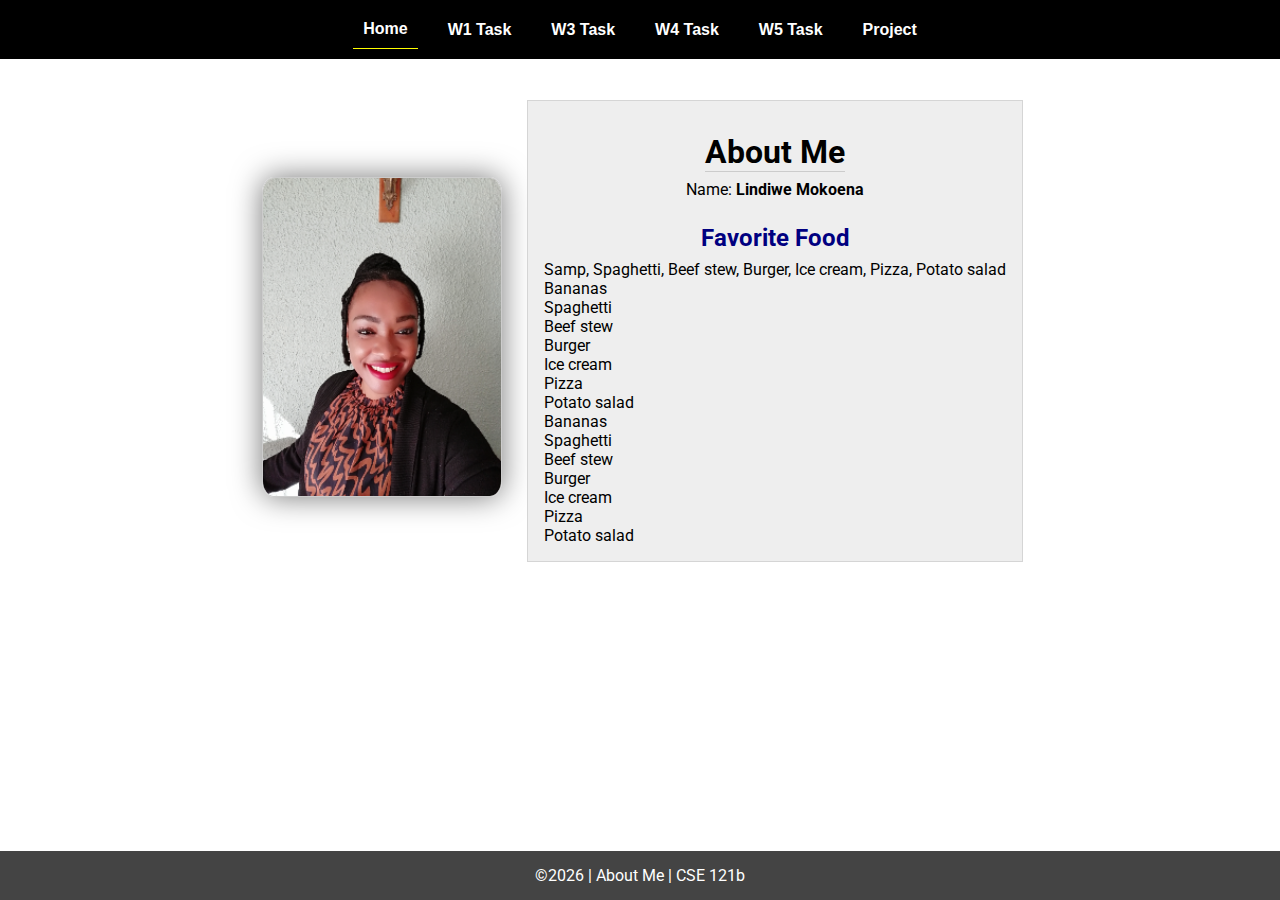
<file: index.html>
<!DOCTYPE html>
<html lang="en">

<head>
  <meta charset="UTF-8">
  <meta name="viewport" content="width=device-width, initial-scale=1.0">
  <title>About Me | CSE 121b | W02: Programming Tasks</title>
  <link rel="preconnect" href="https://fonts.googleapis.com">
  <link rel="preconnect" href="https://fonts.gstatic.com" crossorigin>
  <link href="https://fonts.googleapis.com/css2?family=Roboto:wght@400;600&display=swap"
    rel="stylesheet">
  <link rel="stylesheet" href="styles/main.css">
</head>

<body>
  <nav>
    <ul id="menu">
      <li><a id="toggleMenu">&equiv;</a></li>
      <li><a href="index.html" class="active">Home</a></li>
      <li><a href="w01-task.html">W1 Task</a></li>
      <li><a href="w03-task.html">W3 Task</a></li>
      <li><a href="w04-task.html">W4 Task</a></li>
      <li><a href="w05-task.html">W5 Task</a></li>
      <li><a href="project.html">Project</a></li>
    </ul>
  </nav>
  <main id="home">
    <picture>
      <img src="images/mypicture.jpg" alt="Placeholder Image">
    </picture>
    <section>
      <h1>About Me</h1>
      <div class="info">Name: <span id="name"></span></div>
      <h2>Favorite Food</h2>
      <div class="block" id="food"></div>
    </section>
  </main>
  <footer>
    &copy;<span id="year"></span> | About Me | CSE 121b
  </footer>
  <script src="scripts/main.js"></script>
  <script src="scripts/w02-task.js"></script>
</body>

</html>
</file>
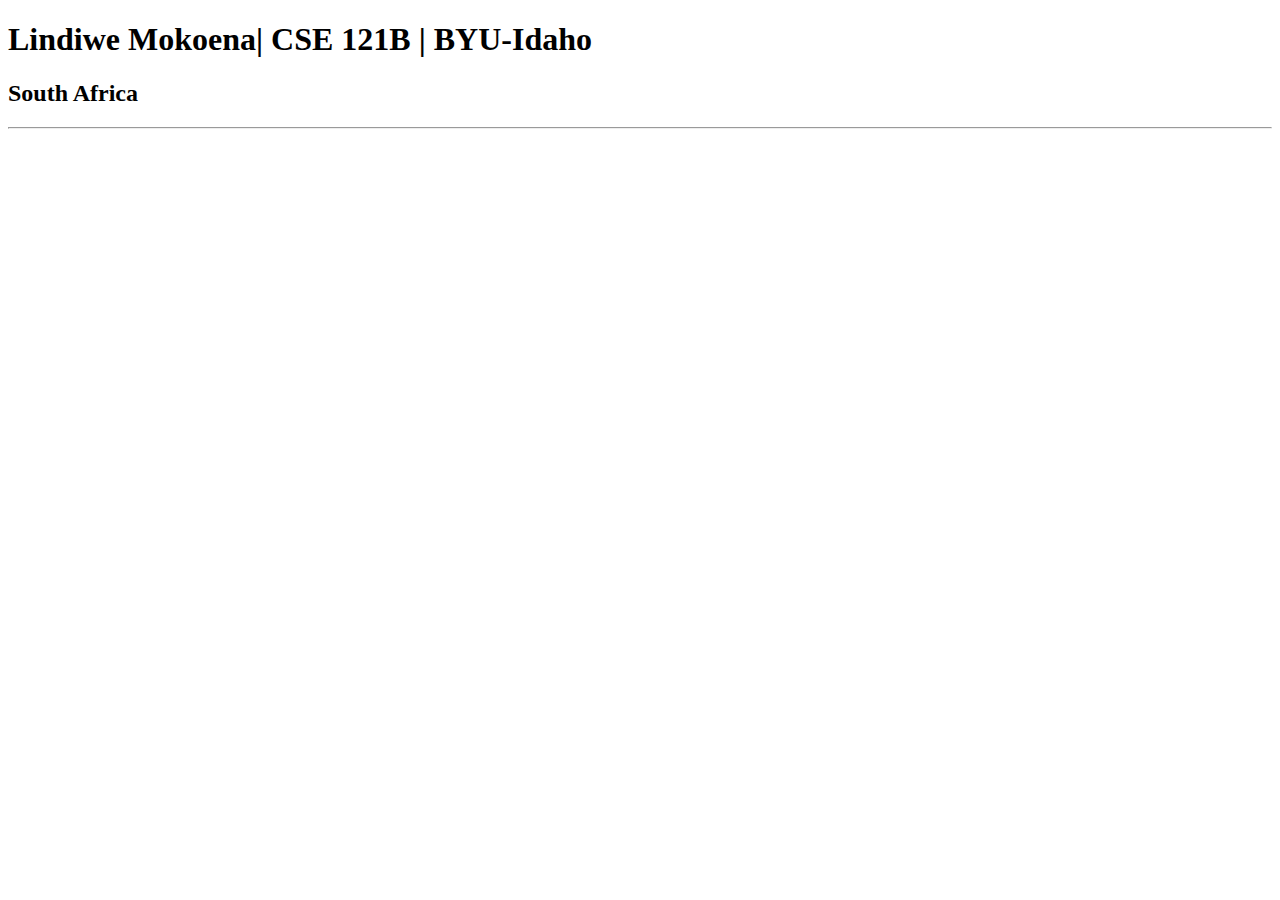
<file: index-old.html>
<!DOCTYPE html>
<html lang="en">
<head>
    <meta charset="UTF-8">
    <meta name="viewport" content="width=device-width, initial-scale=1.0">
    <title>Lindiwe Mokoena| CSE 121B | BYU-Idaho</title>
</head>
<body>
    <h1>Lindiwe Mokoena| CSE 121B | BYU-Idaho</h1>
    <h2>South Africa</h2>
    <hr>
</body>
</html>
</file>
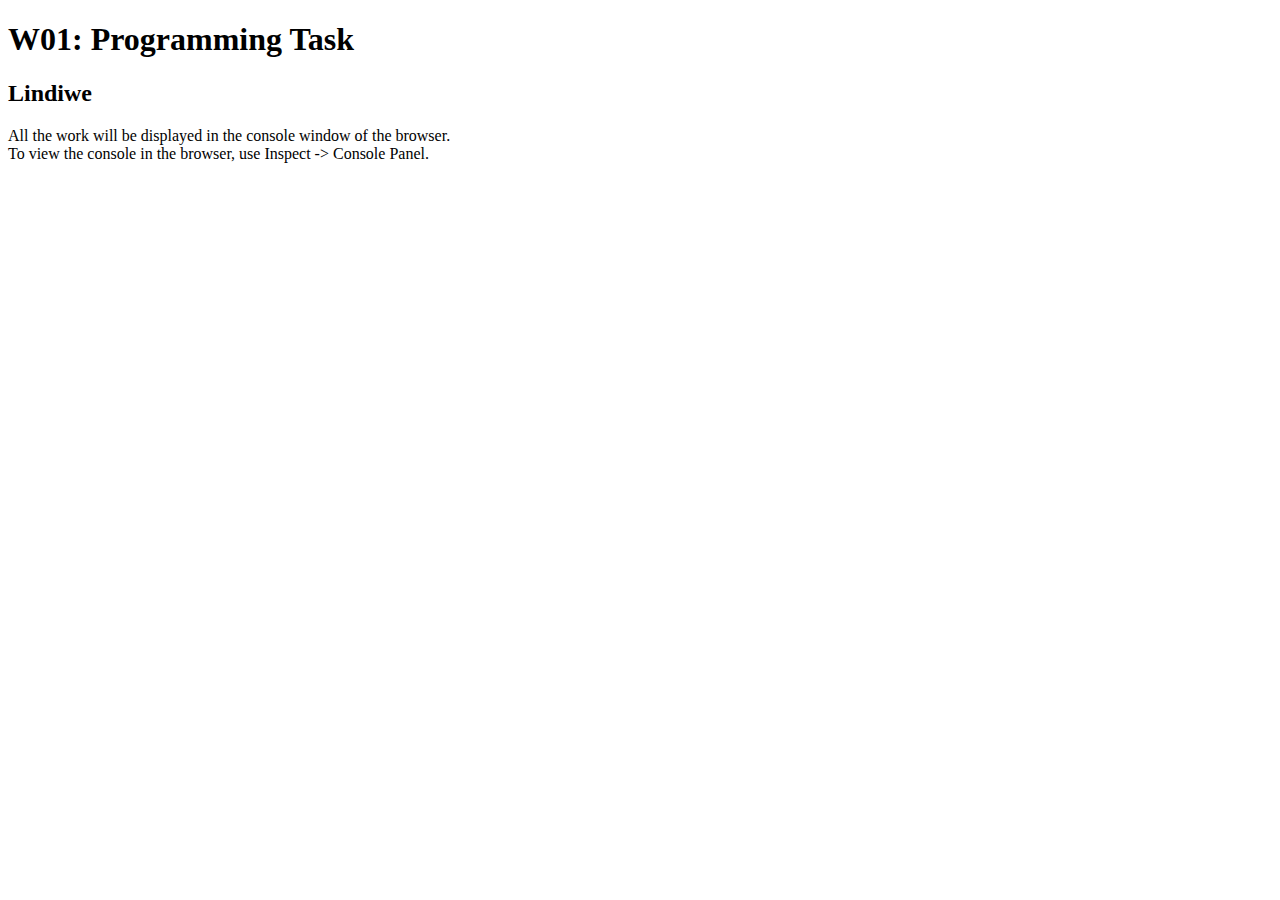
<file: w01-task.html>
<!DOCTYPE html>
<html lang="en">

<head>
  <meta charset="UTF-8">
  <meta name="viewport" content="width=device-width, initial-scale=1.0">
  <title>W01: Programming Task</title>
</head>

<body>
  <h1>W01: Programming Task</h1>
  <h2>Lindiwe</h2>
  <p>All the work will be displayed in the console window of the browser.
    <br>To view the console in the browser, use Inspect -> Console Panel.
  </p>

  <script src="w01-task.js"></script>

</body>
</html>
</file>
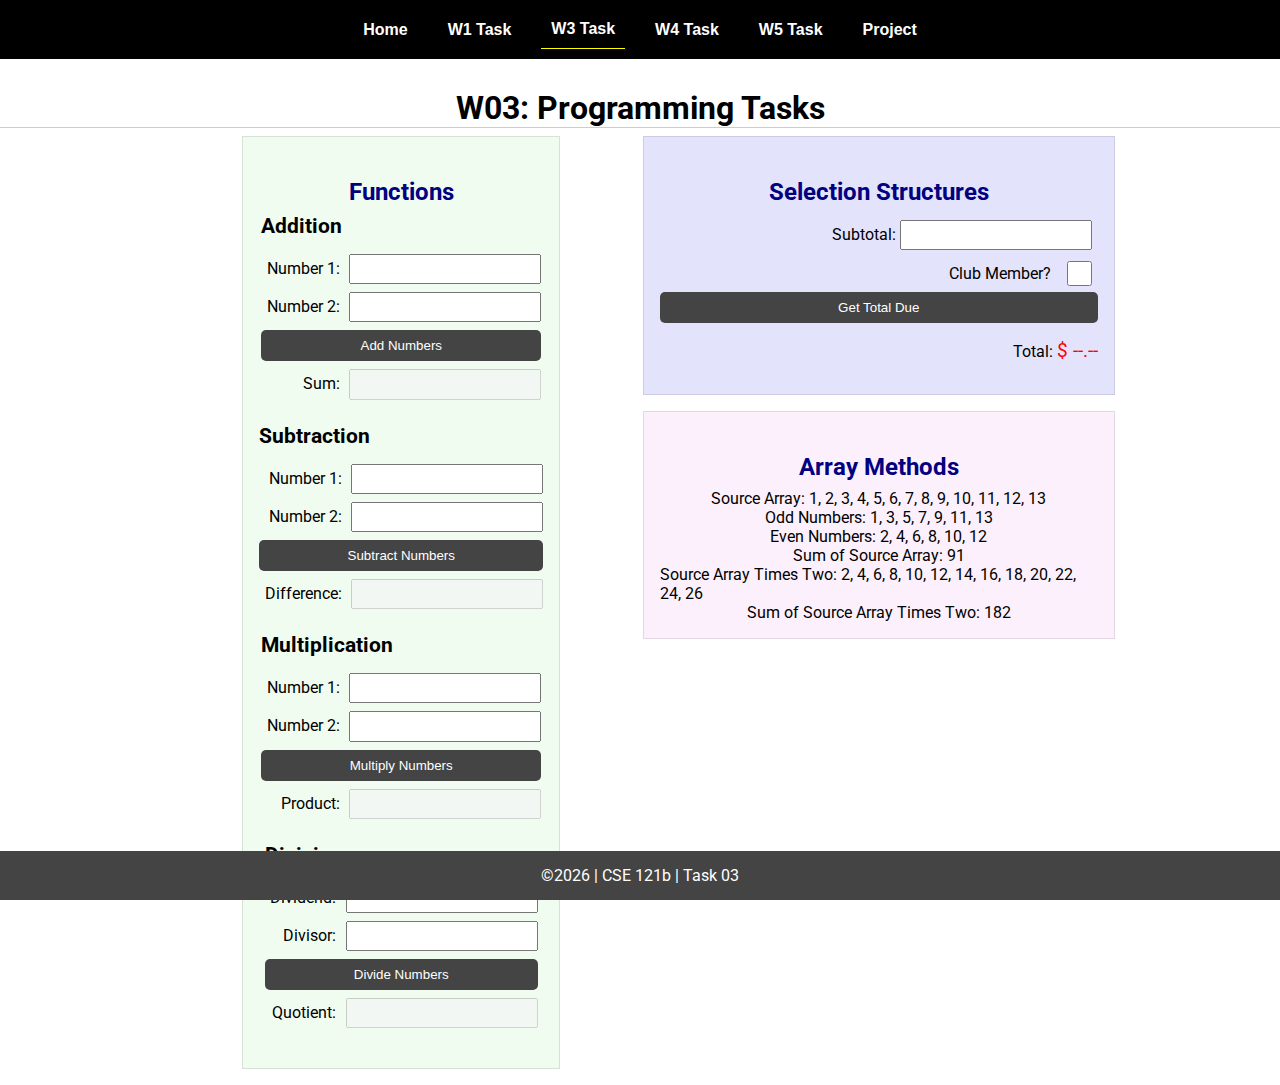
<file: w03-task.html>
<!DOCTYPE html>
<html lang="en">

<head>
    <meta charset="UTF-8">
    <meta name="viewport" content="width=device-width, initial-scale=1.0">
    <title>CSE 121b | W03: Programming Tasks</title>
    <link rel="preconnect" href="https://fonts.googleapis.com">
    <link rel="preconnect" href="https://fonts.gstatic.com" crossorigin>
    <link href="https://fonts.googleapis.com/css2?family=Roboto:wght@400;600&display=swap"
        rel="stylesheet">
    <link rel="stylesheet" href="styles/main.css">
</head>

<body>
    <nav>
        <ul id="menu">
            <li><a id="toggleMenu">&equiv;</a></li>
            <li><a href="index.html">Home</a></li>
            <li><a href="w01-task.html">W1 Task</a></li>
            <li><a href="w03-task.html" class="active">W3 Task</a></li>
            <li><a href="w04-task.html">W4 Task</a></li>
            <li><a href="w05-task.html">W5 Task</a></li>
            <li><a href="project.html">Project</a></li>
        </ul>
    </nav>>
    <header>
        <h1>W03: Programming Tasks</h1>
    </header>
    <main id="task3">
        <section id="section1">
            <h2>Functions</h2>
            <article>
                <h3>Addition</h3>
                <div>
                    <label for="add1">Number 1:</label>
                    <input type="text" id="add1" name="add1">
                </div>
                <div>
                    <label for="add2">Number 2:</label>
                    <input type="text" id="add2" name="add2">
                </div>
                <div>
                    <input type="button" id="addNumbers" value="Add Numbers">
                </div>
                <div>
                    <label for="sum">Sum:</label>
                    <input type="text" id="sum" name="sum" disabled>
                </div>
            </article>
            <article>
                <h3>Subtraction</h3>
                <div>
                    <label for="subtract1">Number 1:</label>
                    <input type="text" id="subtract1" name="subtract1">
                </div>
                <div>
                    <label for="subtract2">Number 2:</label>
                    <input type="text" id="subtract2" name="subtract2">
                </div>
                <div>
                    <input type="button" id="subtractNumbers" value="Subtract Numbers">
                </div>
                <div>
                    <label for="difference">Difference:</label>
                    <input type="text" id="difference" name="difference" disabled>
                </div>
            </article>
            <article>
                <h3>Multiplication</h3>
                <div>
                    <label for="factor1">Number 1:</label>
                    <input type="text" id="factor1" name="factor1">
                </div>
                <div>
                    <label for="factor2">Number 2:</label>
                    <input type="text" id="factor2" name="factor2">
                </div>
                <div>
                    <input type="button" id="multiplyNumbers" value="Multiply Numbers">
                </div>
                <div>
                    <label for="product">Product:</label>
                    <input type="text" id="product" name="product" disabled>
                </div>
            </article>
            <article>
                <h3>Division</h3>
                <div>
                    <label for="dividend">Dividend:</label>
                    <input type="text" id="dividend" name="dividend">
                </div>
                <div>
                    <label for="divisor">Divisor:</label>
                    <input type="text" id="divisor" name="divisor">
                </div>
                <div>
                    <input type="button" id="divideNumbers" value="Divide Numbers">
                </div>
                <div>
                    <label for="quotient">Quotient:</label>
                    <input type="text" id="quotient" name="quotient" disabled>
                </div>
            </article>
        </section>
        <div>
            <section id="section2">
                <h2>Selection Structures</h2>
                <label class="right">Subtotal:
                    <input type="number" id="subtotal" size="5">
                </label>
                <label class="middle right">
                    Club Member?
                    <input type="checkbox" id="member">
                </label>
                <div class="right">
                    <input type="button" id="getTotal" value="Get Total Due">
                </div>
                <div class="right">Total:
                    <span class="larger" id="total">$ --.--</span>
                </div>
            </section>
            <section id="section3">
                <h2>Array Methods</h2>
                <p>
                    Source Array: <span id="array"></span>
                </p>
                <p>
                    Odd Numbers: <span id="odds"></span>
                </p>
                <p>
                    Even Numbers: <span id="evens"></span>
                </p>
                <p>
                    Sum of Source Array: <span id="sumOfArray"></span>
                </p>
                <p>
                    Source Array Times Two: <span id="multiplied"></span>
                </p>
                <p>
                    Sum of Source Array Times Two: <span id="sumOfMultiplied"></span>
                </p>
            </section>
        </div>
    </main>
    <footer>
        &copy;<span id="year"></span> | CSE 121b | Task 03
    </footer>
    <script src="scripts/main.js"></script>
    <script>
        document.getElementById("year").innerHTML = new Date().getFullYear();
    </script>
    <script src="scripts/w03-task.js"></script>
</body>

</html>
</file>
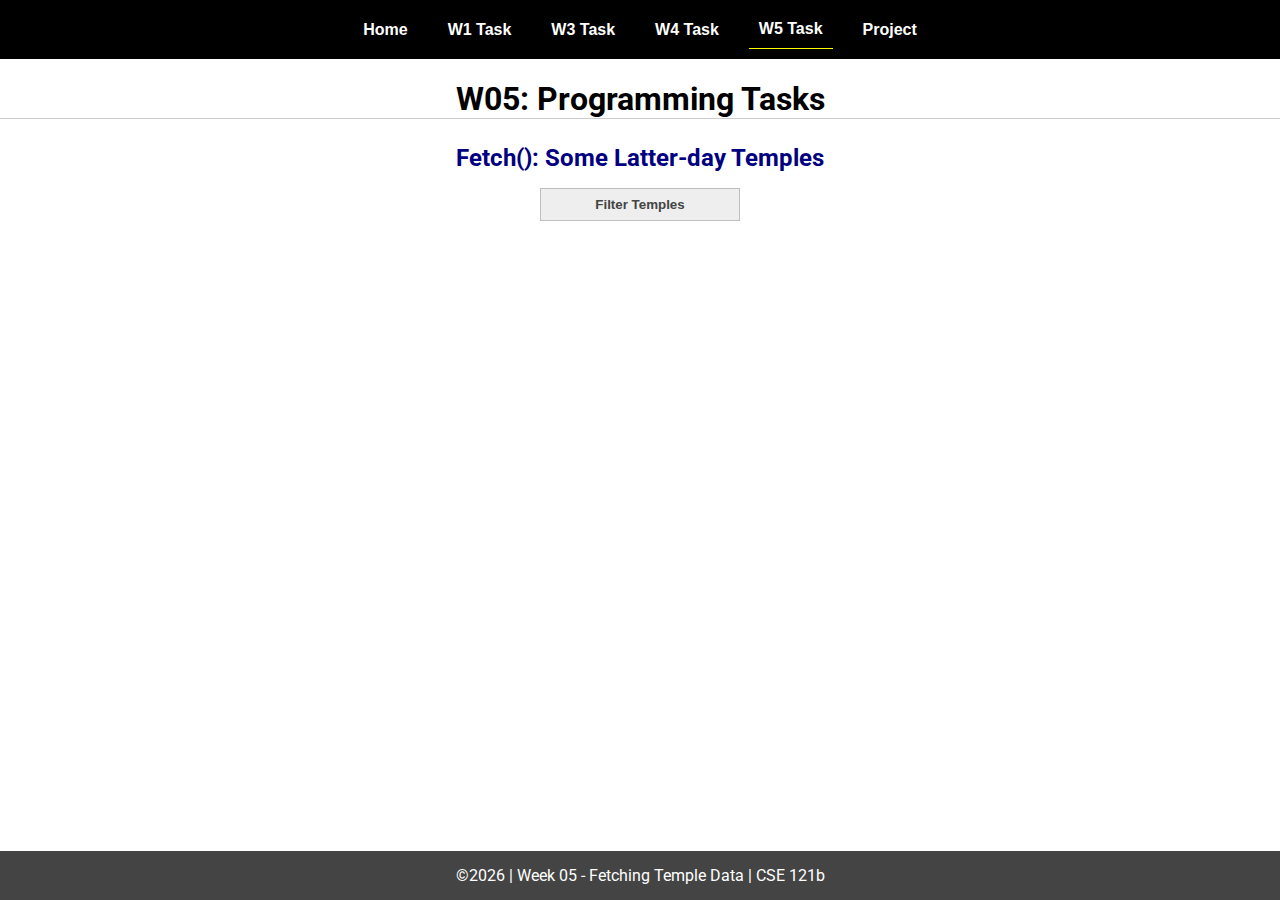
<file: w05-task.html>
<!DOCTYPE html>
<html lang="en">

<head>
  <meta charset="UTF-8">
  <meta name="viewport" content="width=device-width, initial-scale=1.0">
  <title>CSE 121b | W05: Programming Tasks</title>
  <link rel="preconnect" href="https://fonts.googleapis.com">
  <link rel="preconnect" href="https://fonts.gstatic.com" crossorigin>
  <link href="https://fonts.googleapis.com/css2?family=Roboto:wght@400;600&display=swap"
    rel="stylesheet">
  <link rel="stylesheet" href="styles/main.css">
</head>

<body>
  <nav>
    <ul id="menu">
      <li><a id="toggleMenu">&equiv;</a></li>
      <li><a href="index.html">Home</a></li>
      <li><a href="w01-task.html">W1 Task</a></li>
      <li><a href="w03-task.html">W3 Task</a></li>
      <li><a href="w04-task.html">W4 Task</a></li>
      <li><a href="w05-task.html" class="active">W5 Task</a></li>
      <li><a href="project.html">Project</a></li>
    </ul>
  </nav>
  <main id="gridly">
    <h1>W05: Programming Tasks</h1>
    <h2>Fetch(): Some Latter-day Temples</h2>

    <select id="sortBy" title="Choose a data filter.">
      <option value="" disabled selected>Filter Temples</option>
      <option value="utah">Utah</option>
      <option value="notutah">Outside of Utah</option>
      <option value="older">Built Before 1950</option>
      <option value="all">No Filter</option>
    </select>

    <div id="temples">
    </div>
  </main>


  <footer>
    &copy;<span id="year"></span> | Week 05 - Fetching Temple Data | CSE 121b
  </footer>
  <script src="scripts/main.js"></script>
  <script>
    document.getElementById("year").innerHTML = new Date().getFullYear();
  </script>
  <script src="scripts/w05-task.js"></script>
</body>

</html>
</file>
<file: styles/main.css>
/* Universal Selector */
* {
    margin: 0;
    padding: 0;
    box-sizing: border-box;
}

/* HTML Selectors */
body {
    font-family: 'Roboto', Helvetica, sans-serif;
}

nav {
    background-color: black;
    width: 100%;
    position: fixed;
    top: 0;
}

nav ul {
    display: flex;
    flex-direction: column;
    align-items: center;
    max-width: -moz-fit-content;
    max-width: fit-content;
    margin: 0 auto;
}

nav ul li {
    flex: 1 1 auto;
}

nav ul li:first-child {
    display: block;
    font-size: 2rem;
}

nav ul li:first-child a {
    padding: 1px 10px;
}

nav ul li {
    display: none;
    list-style: none;
    margin: 10px;
}

nav ul li a {
    display: block;
    padding: 10px;
    text-decoration: none;
    font-weight: 600;
    color: white;
    text-align: center;
    font-family: 'Arial Narrow', Arial, sans-serif;
}

nav ul li a:hover {
    background-color: #efefef;
    color: black;
}

h1,
h2 {
    text-align: center;
    margin: 1rem 0 .5rem;
}

h1 {
    border-bottom: 1px solid #ccc;
}

#gridly h1 {
    margin-top: 80px;
}

h2 {
    font-size: 1.5rem;
    color: navy;
    text-align: center;
    margin-top: 25px;
}

h3 {
    font-size: 1.3rem;
    margin-bottom: 1rem;
}

header {
    margin-top: 70px;
}

picture {
    margin: 0 auto;
}

picture img {
    width: 240px;
    height: auto;
    border-radius: 5%;
    border: 1px solid #ccc;
    box-shadow: 0 0 30px #777;
}

section {
    display: flex;
    flex-direction: column;
    align-items: center;
    margin: 0 auto 1rem;
    border: 1px solid rgba(0, 0, 0, .1);
    padding: 1rem;
    background-color: #eee;
}

article {
    margin-bottom: 1rem;
}

article div {
    margin-bottom: .5rem;
    text-align: right;
}

label {
    padding: .35rem;
}

input {
    padding: .35rem;
}

input[type="button"] {
    padding: .5rem;
    background-color: #444;
    color: white;
    border: none;
    border-radius: 5px;
    cursor: pointer;
    width: 100%
}

input[type="checkbox"] {
    width: 25px;
    height: 25px;
}

dt {
    font-weight: 700;
}

dt::before {
    content: "ðŸ˜ï¸ ";
}

dd {
    margin: 0 0 .5rem 2rem;
    font-size: smaller;
}

footer {
    background-color: #444;
    color: white;
    padding: 15px;
    text-align: center;
    width: 100%;
    position: fixed;
    bottom: 0;
}

/* Class Selectors */
.active {
    border-bottom: 1px solid yellow;
}

.open li {
    display: block;
}

.block {
    display: block;
}

.larger {
    font-size: larger;
    color: red;
}

.right {
    width: 100%;
    text-align: right;
}

.middle {
    display: flex;
    align-items: center;
    justify-content: right;
    gap: 1rem;
}

/* ID Selectors */

#home {
    margin-top: 125px;
    display: grid;
    grid-template-columns: 1fr;
    grid-gap: 20px;
    align-items: center;
    justify-content: center;
}


#section1 {
    background-color: rgb(225, 250, 225, .5);
}

#section2 {
    background-color: rgba(200, 200, 250, 0.5);

}

#section2 div {
    margin-bottom: 1rem;
}

#section3 {
    background-color: rgb(250, 225, 250, .5);
}

#sortBy {
    appearance: none;
    display: flex;
    padding: .5rem;
    background-color: #eee;
    color: #444;
    font-weight: 700;
    margin: 1rem auto;
    width: 200px;
    border: 1px solid rgba(0, 0, 0, .2);
    text-align: center;
}

#sortBy option:disabled {
    font-style: italic;
    padding: 1rem;
    background-color: #111;
    color: #eee;
}

#temples {
    display: grid;
    grid-template-columns: repeat(auto-fit, minmax(320px, 1fr));
    grid-gap: .5rem;
    align-items: center;
    margin-bottom: 3rem;
}

#temples article {
    height: 250px;
    margin: .5rem;
    border: 1px solid rgba(0, 0, 0, .1);
    padding: 1rem;
    background-color: #eee;
    display: flex;
    flex-direction: column;
    align-items: center;
    justify-content: center;
}

#temples h4 {
    color: navy;
    font-size: smaller;
}


#temples img {
    width: 250px;
    height: auto;
    box-shadow: 0 0 30px #777;
    margin: .5rem;
}

/* Add styles specific to the project section */
#project {
    background-color: #e40d7807;
    color: #333333f2;
    font-size: 20px;
    padding: 100px;
    text-align: center; /* Center the content horizontally */
}

#project h2 {
    font-size: 20px;
    color: rgb(128, 0, 41);
}

#project h3 {
    font-size: 25px;
    color: #007acc;
}

#project ul {
    list-style-type: disc;
    margin-left: 30px;
}

#project li {
    margin-bottom: 20px;
}
.completed {
    text-decoration: line-through;

  }

  #task-input-container {
    border: 2px solid #000; /* 1px solid black border */
    padding: 15px; /* Optional padding for spacing inside the box */
    margin-top: 20px; /* Optional margin to separate it from the task list */
    box-sizing: border-box;
  }


/* Media Queries */
@media only screen and (min-width: 32.5em) {
    nav ul {
        flex-direction: row;
    }

    nav ul li:first-child {
        display: none;
    }

    nav ul li {
        display: block;
    }

    section {
        min-width: 300px;
    }

    #home {
        margin: 100px auto 20px;
        grid-template-columns: 250px 1fr;
        max-width: -moz-fit-content;
        max-width: fit-content;
    }

    #task3 {
        display: grid;
        grid-template-columns: 1fr 1fr;
        grid-gap: 5px;
        margin: 0 auto;
        max-width: 950px;
    }

}
</file>
